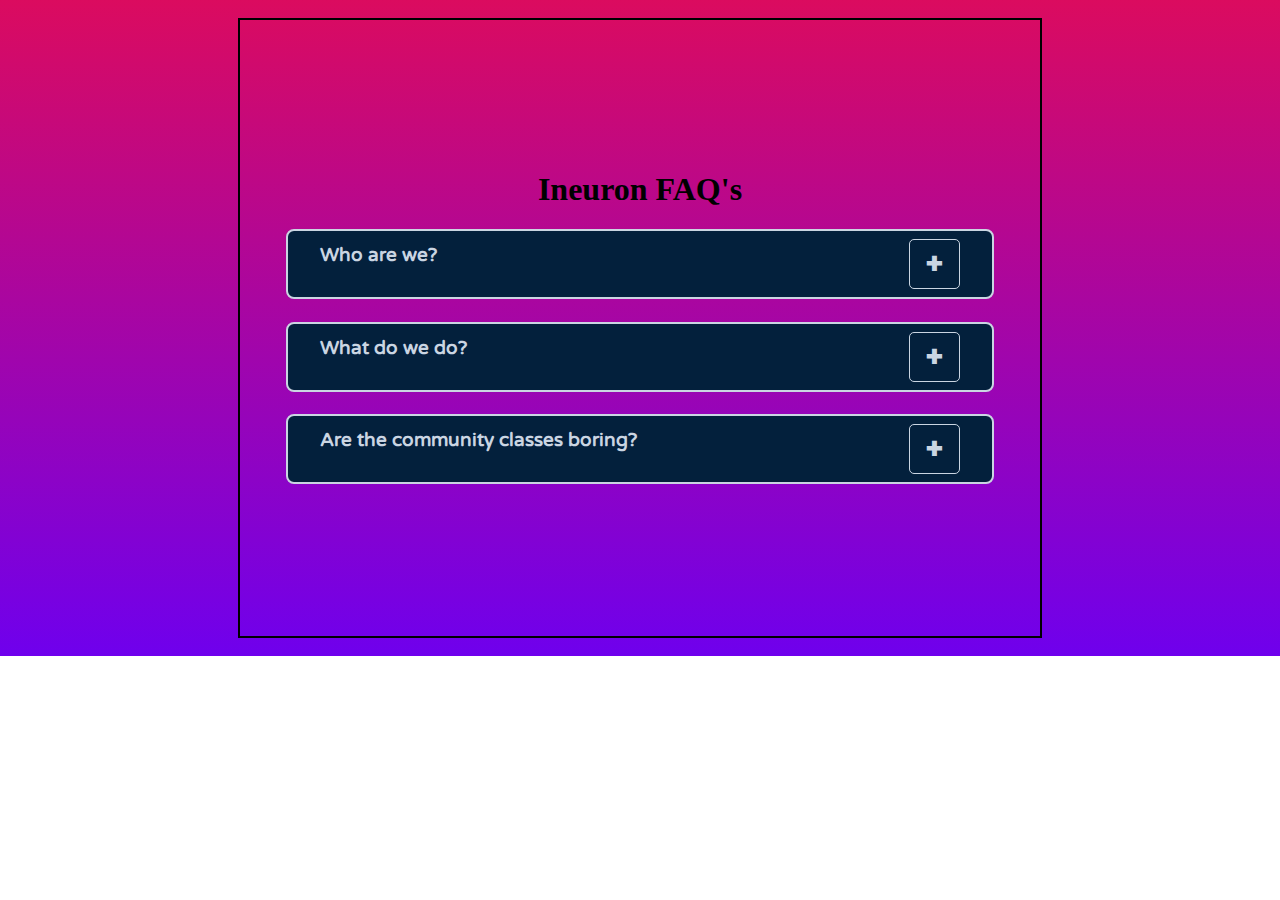
<file: accordianMenu/index.html>
<!DOCTYPE html>
<html lang="en">
  <head>
    <meta charset="UTF-8" />
    <meta http-equiv="X-UA-Compatible" content="IE=edge" />
    <meta name="viewport" content="width=device-width, initial-scale=1.0" />
    <title>Accordion</title>
    <link rel="stylesheet" href="./index.css" />
  </head>
  <body>
    <div class="accordian_body">
      <h1>Ineuron FAQ's</h1>

      <div class="faq1">
        <div class="header1">
          <h3 class="faq_header">Who are we?</h3>
          <span class="span1">+</span>
        </div>
        <p class="hidden1">We enable upscaling careers through flexible, interactive and collaborative learning. We believe in building learning communities by bringing together mentors, young minds, and creators.</p>      
      </div>

      <div class="faq2">
        <div class="header2">
          <h3 class="faq_header">What do we do?</h3>
          <span class="span2">+</span>
        </div>
        <p class="hidden2">Building learning communities with Our Affordable & Competent Courses</p>      
      </div>

      <div class="faq3">
        <div class="header3">
          <h3 class="faq_header">Are the community classes boring?</h3>
          <span class="span3">+</span>
        </div>
        <p class="hidden3">No, not at all!!!</p>      
      </div>

    </div>
    <script id="faq-js" src="./faq.js"></script>
  </body>
</html>
</file>
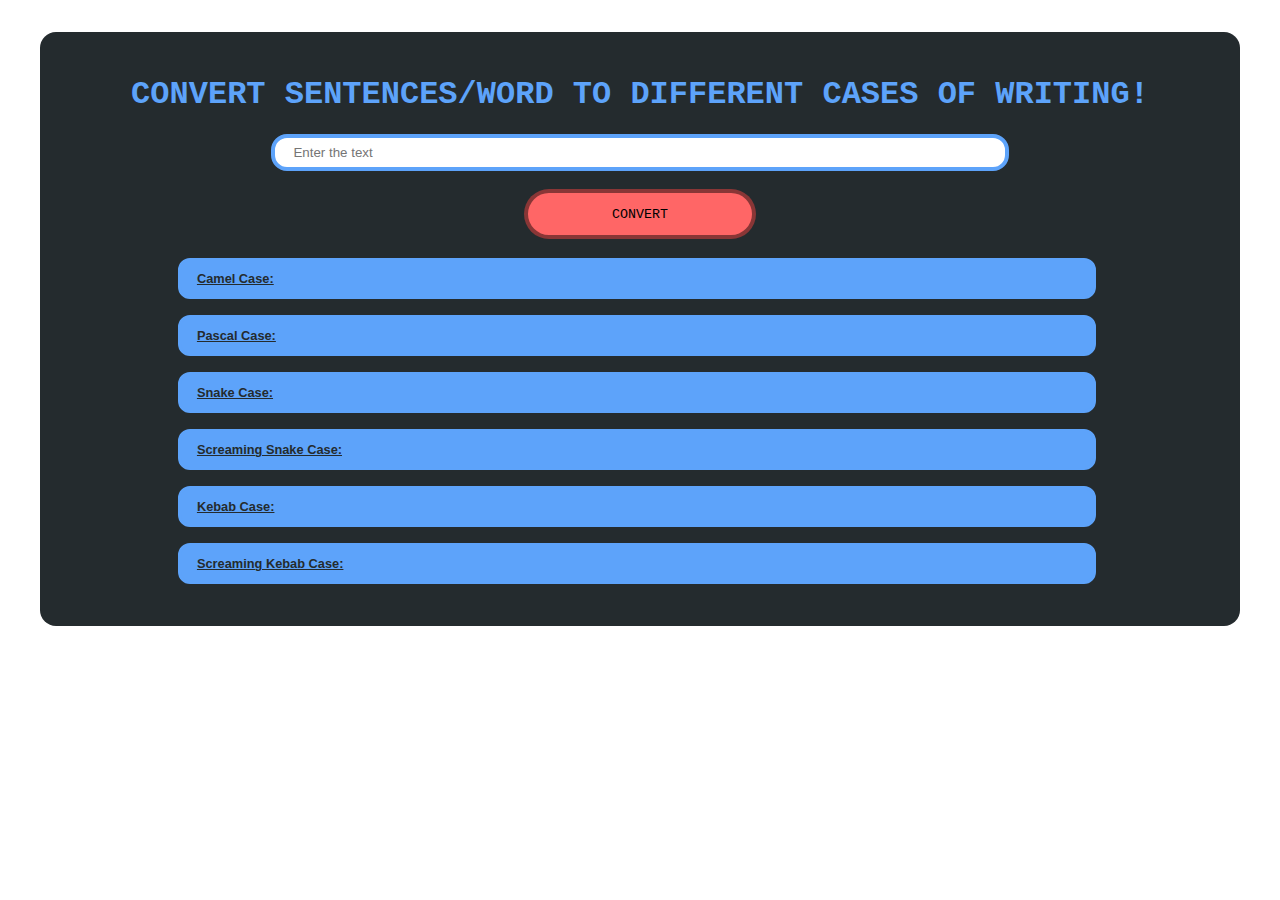
<file: caseConvertor/index.html>
<!DOCTYPE html>
<html lang="en">
  <head>
    <meta charset="UTF-8" />
    <meta http-equiv="X-UA-Compatible" content="IE=edge" />
    <meta name="viewport" content="width=device-width, initial-scale=1.0" />
    <title>Name Conversion</title>
    <link rel="stylesheet" href="index.css" />
    <link rel="shortcut icon" href="Image/favicon-32x32.png" type="image/png" />
  </head>
  <body>
    <div class="naming_conversion">
      <h1 class="heading">CONVERT SENTENCES/WORD TO DIFFERENT CASES OF WRITING!</h1>
      <input placeholder="Enter the text" type="text" id="text" />
      <button onclick="" id="convertBtn">CONVERT</button>

      <div class="cases_div">
        <div class="case_div">
          <h4>Camel Case:</h4>
          <p id="camelCase"></p>
        </div>
        <div class="case_div">
          <h4>Pascal Case:</h4>
          <p id="pascalCase"></p>
        </div>
        <div class="case_div">
          <h4>Snake Case:</h4>
          <p id="snakeCase"></p>
        </div>
        <div class="case_div">
          <h4>Screaming Snake Case:</h4>
          <p id="screamingSnakeCase"></p>
        </div>
        <div class="case_div">
          <h4>Kebab Case:</h4>
          <p id="kebabCase"></p>
        </div>
        <div class="case_div">
          <h4>Screaming Kebab Case:</h4>
          <p id="screamingKebabCase"></p>
        </div>
      </div>
    </div>
  </body>
    <script src="./nameConversion.js"></script>
</html>
</file>
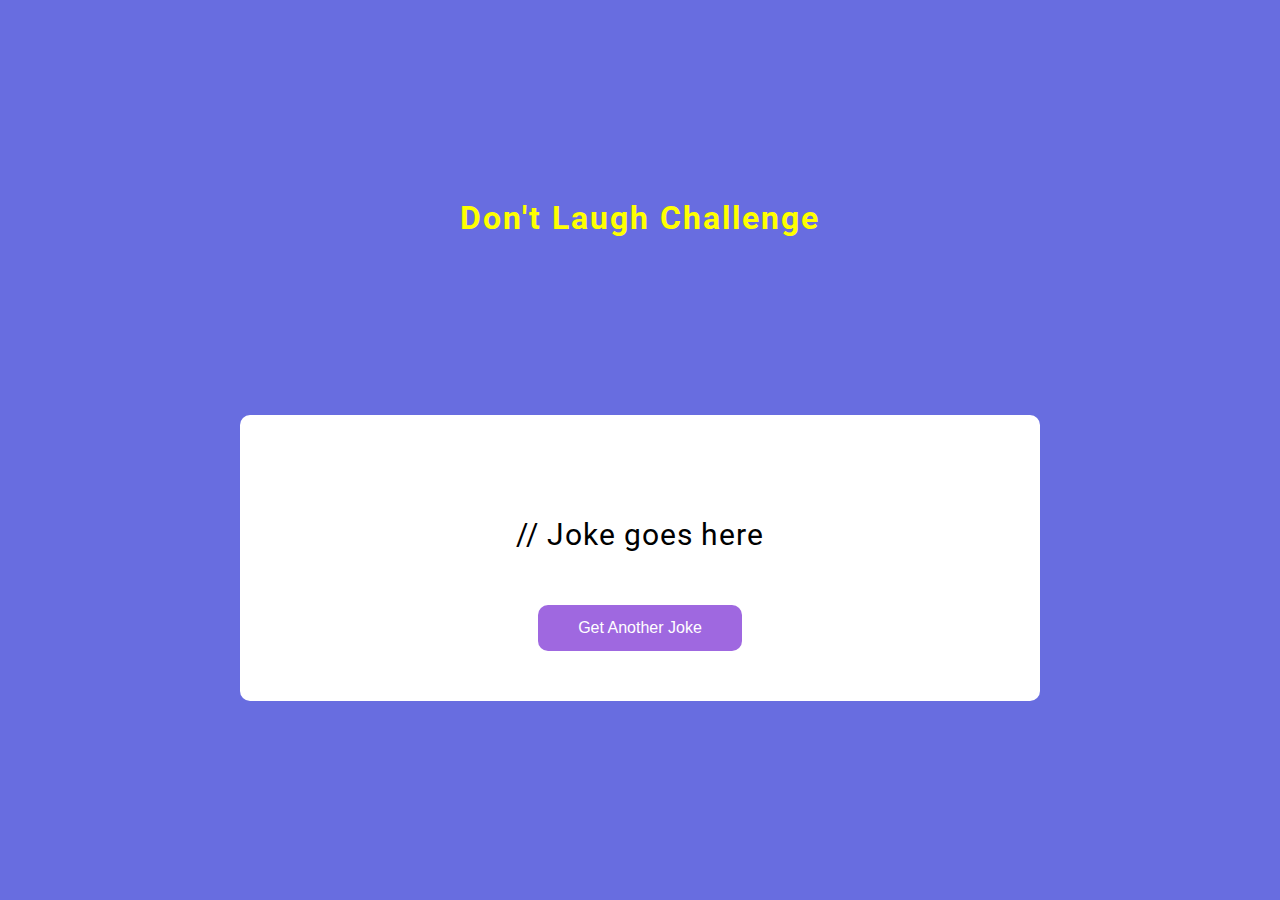
<file: randomJokesGenerator-API/index.html>
<!DOCTYPE html>
<html lang="en">
  <head>
    <meta charset="UTF-8" />
    <meta name="viewport" content="width=device-width, initial-scale=1.0" />
    <link rel="stylesheet" href="style.css" />
    <title>Dad Jokes</title>
  </head>
  <body>
    <h1>Don't Laugh Challenge</h1>
    <div class="container">      
      <div id="joke" class="joke">
        // Joke goes here
      </div>
      <button id="jokeBtn" class="btn">Get Another Joke</button>
    </div>
    <script src="script.js"></script>
  </body>
</html>
</file>
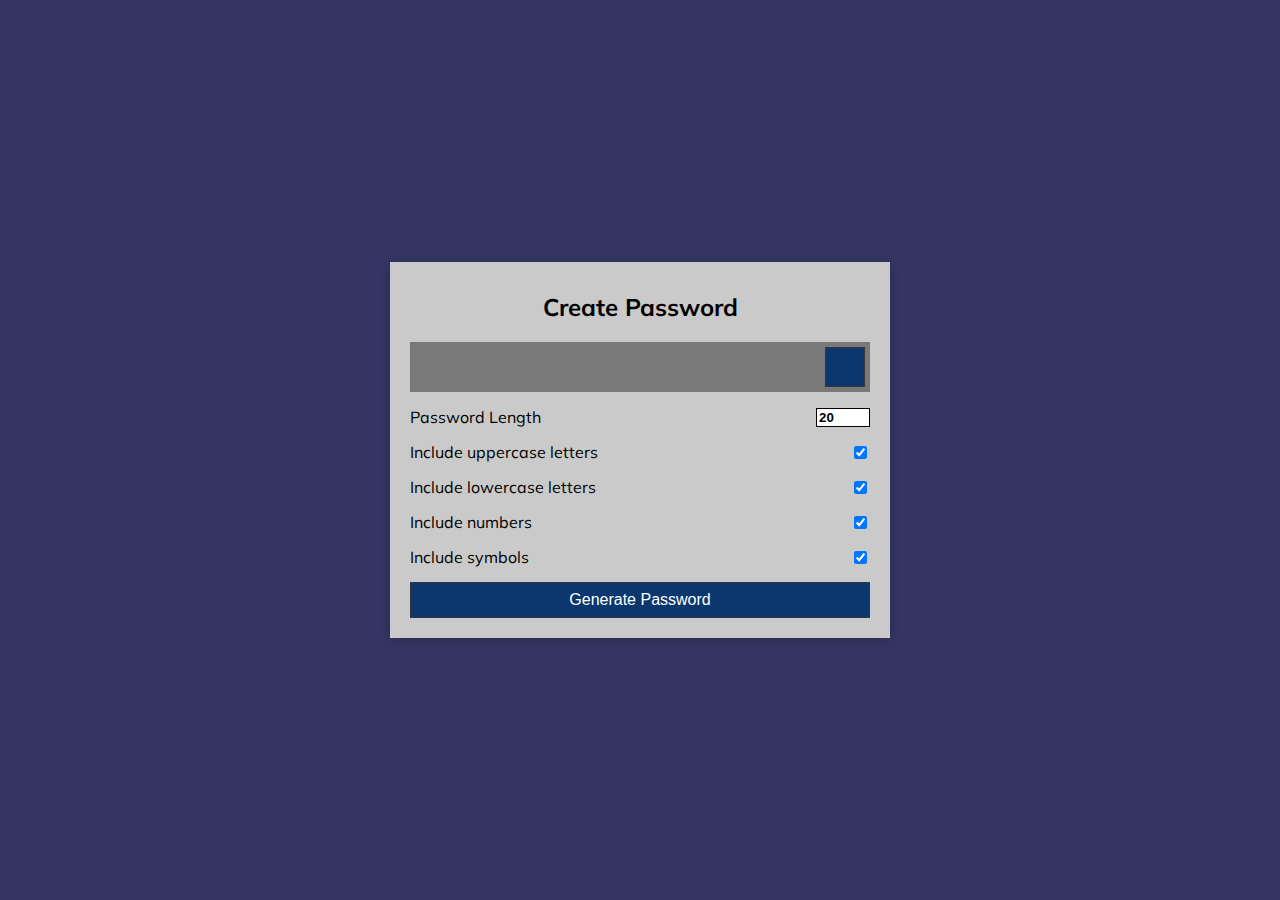
<file: randomPasswordGenerator/index.html>
<!DOCTYPE html>
<html lang="en">
  <head>
    <meta charset="UTF-8" />
    <meta name="viewport" content="width=device-width, initial-scale=1.0" />
    <link
      rel="stylesheet"
      href="https://cdnjs.cloudflare.com/ajax/libs/font-awesome/5.14.0/css/all.min.css"
      integrity="sha512-1PKOgIY59xJ8Co8+NE6FZ+LOAZKjy+KY8iq0G4B3CyeY6wYHN3yt9PW0XpSriVlkMXe40PTKnXrLnZ9+fkDaog=="
      crossorigin="anonymous"
    />
    <link rel="stylesheet" href="./style.css" />
    <title>Password Generator</title>
  </head>
  <body>
    <div class="container">
      <h2>Create Password</h2>

      <div class="result-container">
        <span id="result"></span>
        <button class="btn" id="clipboard" onclick="copyContent()">
          <i class="far fa-clipboard"></i>
        </button>
      </div>

      <div class="settings">
        <div class="setting">
          <label>Password Length</label>
          <input type="number" id="length" min="4" max="20" value="20" />
        </div>
        
        <div class="setting">
          <label>Include uppercase letters</label>
          <input class="checkbox" type="checkbox" id="uppercase" value="checked" checked/>
        </div>
        
        <div class="setting">
          <label>Include lowercase letters</label>
          <input class="checkbox" type="checkbox" id="lowercase" value="checked" checked/>
        </div>
        
        <div class="setting">
          <label>Include numbers</label>
          <input class="checkbox" type="checkbox" id="numbers" value="checked" checked/>
        </div>
        
        <div class="setting">
          <label>Include symbols</label>
          <input class="checkbox" type="checkbox" id="symbols" value="checked" checked/>
        </div>
      </div>

      <button class="btn btn-large" id="generate">Generate Password</button>

    </div>
    <script src="./script.js"></script>
  </body>
</html>
</file>
<file: accordianMenu/index.css>
@import url('https://fonts.googleapis.com/css2?family=Barlow:wght@300;400;700&family=Poppins:wght@400;500;600;700;900&family=Varela+Round&display=swap');


body {
  background-image: linear-gradient(#DB0B5F, #6F00ED);
  background-repeat: no-repeat;
  height: 640px;
  background-size: contain;
  color: #000;
}
.accordian_body {
  max-width: 800px;
  height: 600px;
  border: 2px solid #000;
  margin: 0em auto;
  display: flex;
  flex-direction: column;
  justify-content: center;
  align-items: center;
  padding: 0.5em 0em;
  position: relative;
  top: 10px;
}
.faq1, .faq2, .faq3 {
  display: flex;
  flex-direction: column;
  border: 2px solid #CAD5E2;
  background-color: #03203C;
  border-radius: 8px;
  width: 80%;
  margin: 0em 0em 1.4em;
  padding: 0.5em 2em;
  position: relative;
}
.header1, .header2, .header3 {
  display: flex;
  flex-direction: row;
  justify-content: space-between;
}
h3 {
  font-size: 1.2em;
  font-weight: bolder;
  font-family: 'Varela Round', sans-serif;
  color: #CAD5E2;
  margin: 0.2em 0em;
}
p {
  font-size: 1em;
  font-family: 'Varela Round', sans-serif;
  margin: 0.5em 0em;
  padding: 1em;
  background-color: #CAD5E2;
  color: #03203C;
  border-bottom-left-radius: 8px;
  border-bottom-right-radius: 8px;
  border-top-left-radius: 8px;
  width: 500px;
  left: 0px;
}
.hidden1, .hidden2, .hidden3 {
  display: none;
  z-index: 2;
}
.span1, .span2, .span3 {
  font-size: 30px;
  font-family: Poppins, 'Times New Roman', Times, serif;
  font-weight: 700;
  color: #CAD5E2;
  border: 1px solid #CAD5E2;
  border-radius: 5px;
  padding: 1px 15px;
  cursor: pointer;
  align-items: center;
}
</file>
<file: caseConvertor/index.css>
.naming_conversion {
  margin: 2em;
  padding: 1.4em;
  background: #242B2E;
  border-radius: 16px;
  display: flex;
  justify-content: center;
  align-items: center;
  flex-direction: column;
}

.naming_conversion .cases_div {
  border-radius: 16px;
  padding: 0.7em;
}
.heading {
  color: #5DA3FA;
  font-family: 'Courier New', Courier, monospace;
  text-align: center;
}
#convertBtn {
  border: #00000076 solid 4px;
  background-color: #FF6666;
  border-radius: 40px;
  width: 20%;
  height: 50px;
  font-family:'Courier New', Courier, monospace;
}
.naming_conversion #text {
  margin: 0em 0em 1.4em;
  outline: 0;
  border-radius: 16px;
  box-shadow: none;
  border: #5DA3FA solid 4px;
  padding: 0.5em 1.4em;
  width: 60%;
}

.cases_div {
  display: flex;
  justify-content: flex-start;
  flex-direction: column;
  width: 80%;
}

.case_div {
  width: 97%;
  background-color: #5DA3FA;
  border: #5DA3FA solid 3px;
  border-radius: 12px;
  margin: 0.5em 0em;
  padding: 0.5em;
  display: grid;
  grid-template-columns: 1fr 1fr;
  justify-content: space-between;
  text-align: left;
  object-fit: contain;
}

.case_div h4 {
  font-size: 0.8em;
  font-weight: bold;
  font-family: "Segoe UI", Tahoma, Geneva, Verdana, sans-serif;
  padding: 0em;
  margin: 0em;
  color: #242B2E;
  text-decoration: underline;
  margin: 2px 8px;
}

.case_div p {
  font-size: 0.8em;
  font-weight: bold;
  font-family: "Segoe UI", Tahoma, Geneva, Verdana, sans-serif;
  padding: 0em;
  margin: 2px 8px;
  color: #000;
  overflow-x: scroll;
  
}
.case_div p::-webkit-scrollbar {
  display: none;
}
#convert-btn {
  outline: none;
  box-shadow: none;
  border: none;
  border-radius: 12px;
  padding: 0.3em 1.4em;
  cursor: pointer;
}
</file>
<file: randomJokesGenerator-API/style.css>
@import url('https://fonts.googleapis.com/css2?family=Roboto:wght@400;700&display=swap');

* {
  box-sizing: border-box;
}

body {
  background-color: #686de0;
  font-family: 'Roboto', sans-serif;
  display: flex;
  flex-direction: column;
  align-items: center;
  justify-content: space-evenly;
  height: 100vh;
  overflow: hidden;
  margin: 0;
  padding: 20px;
}

.container {
  background-color: #fff;
  border-radius: 10px;
  padding: 50px 20px;
  text-align: center;
  max-width: 100%;
  width: 800px;
}

h1 {
  margin: 0;
  letter-spacing: 2px;
  color: yellow;
}

.joke {
  font-size: 30px;
  letter-spacing: 1px;
  line-height: 40px;
  margin: 50px auto;
  max-width: 600px;
}

.btn {
  background-color: #9f68e0;
  color: #fff;
  border: 0;
  border-radius: 10px;
  padding: 14px 40px;
  font-size: 16px;
  cursor: pointer;
}

.btn:active {
  transform: scale(0.98);
}
</file>
<file: randomPasswordGenerator/style.css>
@import url("https://fonts.googleapis.com/css?family=Muli&display=swap");

* {
  box-sizing: border-box;
}

body {
  background-color: #090941d1;
  color: black;
  font-family: "Muli", sans-serif;
  display: flex;
  flex-direction: column;
  align-items: center;
  justify-content: center;
  height: 100vh;
  overflow: hidden;
  padding: 10px;
  margin: 0;
}

label:hover {
  color: #0e0e4d;
  font-weight: bold;
}

h2 {
  margin: 10px 0 20px;
  text-align: center;
  color: black;
}

.container {
  box-shadow: 0px 2px 10px #00000033;
  background-color: #cacaca;
  padding: 20px;
  width: 500px;
  max-width: 100%;
}

.result-container {
  background-color: #00000066;
  display: flex;
  justify-content: flex-start;
  align-items: center;
  position: relative;
  font-size: 18px;
  letter-spacing: 1px;
  padding: 12px 10px;
  height: 50px;
  width: 100%;
}
.result-container #result {
  word-wrap: break-word;
  max-width: calc(100% - 40px);
  overflow-x: scroll;
  height: 100%;
  color: #fff;
}
#result::-webkit-scrollbar {
  visibility: hidden;
  height: 1px;
}
.result-container .btn {
  position: absolute;
  top: 5px;
  right: 5px;
  width: 40px;
  height: 40px;
  font-size: 20px;
}
.btn {
  border: 1px solid #373636;
  background-color: #0b366e;
  color: #fff;
  font-size: 16px;
  padding: 8px 12px;
  cursor: pointer;
}
.btn-large {
  display: block;
  width: 100%;
}
#length {
  background-color: #ffffff;
  font-weight: bold;
  border: 1px solid black;
}
.setting {
  display: flex;
  justify-content: space-between;
  align-items: center;
  margin: 15px 0;
}
</file>
